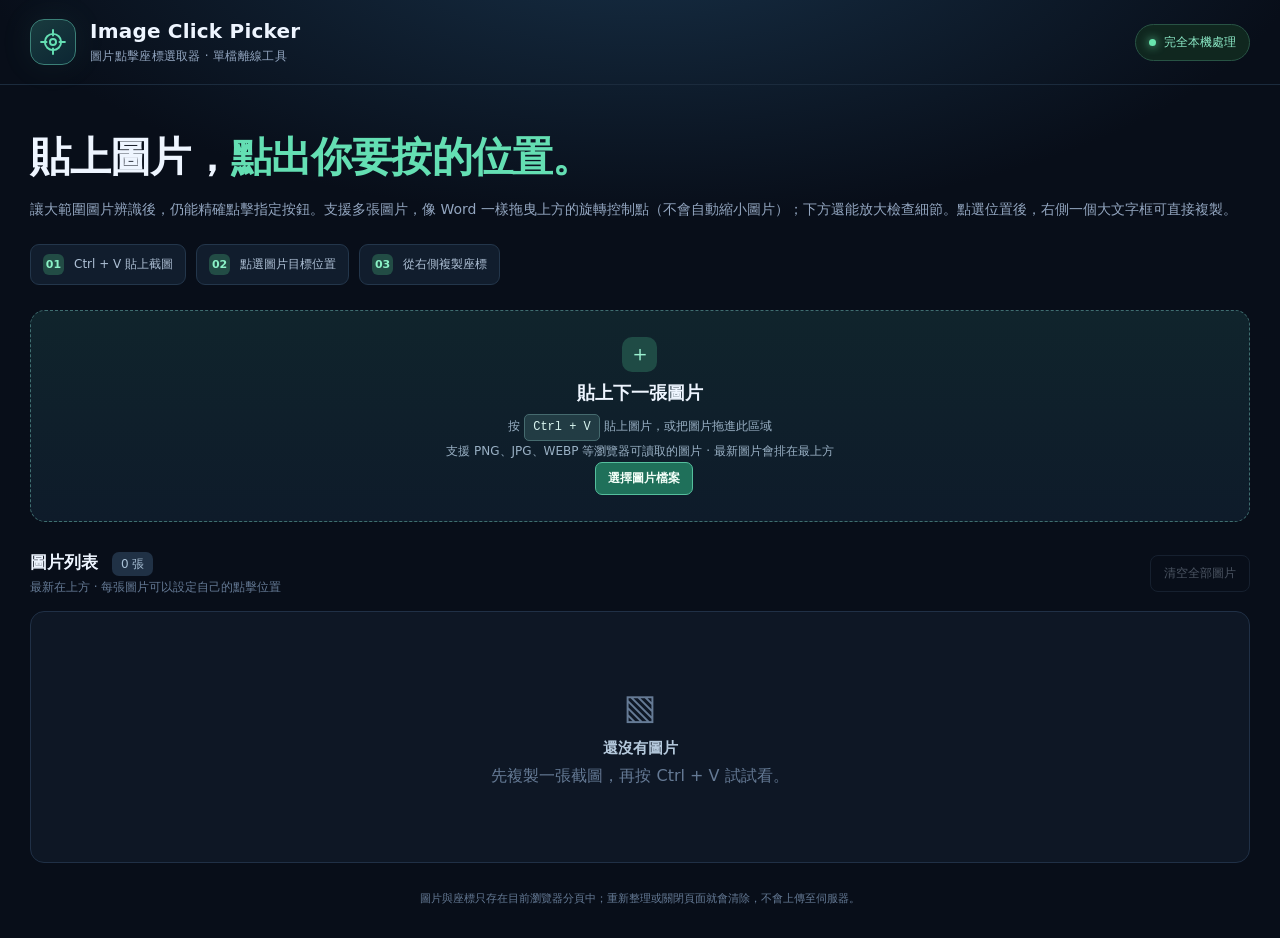
<file: image-click-picker.html>
<!doctype html>
<html lang="zh-Hant">
<head>
  <meta charset="utf-8">
  <meta name="viewport" content="width=device-width, initial-scale=1">
  <meta name="color-scheme" content="dark">
  <title>Image Click Picker | 圖片點擊座標選取器</title>
  <style>
    :root {
      --bg: #080e19; --surface: #0f1928; --surface2: #142134;
      --border: #26374d; --border-soft: #1d2c40;
      --text: #eef5ff; --subtle: #93a6c0; --muted: #657a95;
      --accent: #64dfb3; --accent-dark: #1a574e; --blue: #75aaff;
      --danger: #ff7b8d; --shadow: 0 16px 54px rgba(0,0,0,.2);
    }
    * { box-sizing: border-box; }
    html { scroll-behavior: smooth; }
    body { margin: 0; min-width: 320px; background: radial-gradient(ellipse 900px 400px at 50% -80px, #173047 0%, var(--bg) 75%); color: var(--text); font-family: Inter, "Segoe UI", "Noto Sans TC", "Microsoft JhengHei", system-ui, sans-serif; }
    button, input, textarea { font: inherit; }
    button { cursor: pointer; }
    button:focus-visible, input:focus-visible, textarea:focus-visible, .image-stage canvas:focus-visible { outline: 3px solid var(--blue); outline-offset: 3px; }
    .wrap { max-width: 1360px; margin: 0 auto; padding: 0 30px; }
    .top { border-bottom: 1px solid #1b2b3d; }
    .top-inner { height: 84px; display: flex; justify-content: space-between; align-items: center; gap: 20px; }
    .brand { display: flex; align-items: center; gap: 14px; min-width: 0; }
    .logo { display: grid; place-items: center; width: 46px; height: 46px; flex-shrink: 0; border: 1px solid #3b8077; border-radius: 14px; color: var(--accent); background: linear-gradient(145deg,#193b3e,#0c2633); box-shadow: 0 0 35px rgba(100,223,179,.08); }
    .logo svg { width: 26px; height: 26px; }
    .brand h1 { margin: 0; font-size: 20px; font-weight: 760; line-height: 1.2; letter-spacing: .2px; }
    .brand .sub { margin-top: 5px; color: var(--subtle); font-size: 12px; letter-spacing: .3px; }
    .private { display: flex; align-items: center; gap: 8px; padding: 9px 13px; border: 1px solid #285344; background: #10271f; color: #8debc8; font-size: 12px; border-radius: 100px; white-space: nowrap; }
    .private:before { content: ""; width: 7px; height: 7px; border-radius: 50%; background: #68e5ad; box-shadow: 0 0 10px #68e5ad; }
    .intro { padding-top: 45px; padding-bottom: 25px; }
    .intro h2 { margin: 0 0 11px; font-size: clamp(26px, 3.6vw, 41px); letter-spacing: -.85px; font-weight: 780; }
    .intro h2 span { color: var(--accent); }
    .intro p { margin: 0; color: var(--subtle); font-size: 14px; line-height: 1.9; }
    .steps { display: flex; flex-wrap: wrap; gap: 10px; margin-top: 21px; }
    .step { display: flex; gap: 10px; align-items: center; padding: 9px 12px; border: 1px solid #23364b; border-radius: 9px; color: #aec0d5; background: #111d2d; font-size: 12px; }
    .step strong { font-size: 11px; width: 21px; height: 21px; border-radius: 6px; display: grid; place-items: center; background: #224c45; color: #8bf2c7; }
    .drop { border: 1.5px dashed #3f6e70; border-radius: 15px; background: linear-gradient(180deg,#10242c,#0e1b2a); min-height: 169px; display: flex; align-items: center; justify-content: center; text-align: center; padding: 26px; transition: background .18s, border-color .18s, transform .18s; position: relative; }
    .drop.dragging { background: #163c40; border-color: #8ff1cd; transform: scale(1.005); }
    .drop-symbol { width: 35px; height: 35px; margin: 0 auto 9px; border-radius: 10px; color: #9bf1d0; display: grid; place-items: center; background: #1f4b45; font-size: 22px; }
    .drop-title { font-size: 18px; font-weight: 760; }
    .drop-desc { font-size: 12px; color: #9ab1c5; margin-top: 9px; line-height: 1.75; }
    .key { display: inline-block; border: 1px solid #466b6f; background: #223c44; padding: 2px 8px; color: #d8f4ef; border-radius: 5px; font-size: 12px; font-family: Consolas, monospace; white-space: nowrap; }
    .add-button { margin-left: 9px; border-radius: 7px; border: 1px solid #55bf9d; background: #1f705a; color: #f4fff9; padding: 7px 12px; font-size: 12px; font-weight: 700; }
    .add-button:hover { background: #288c70; }
    .toolbar { display: flex; justify-content: space-between; align-items: center; flex-wrap: wrap; gap: 14px; margin: 29px 0 15px; }
    .toolbar .title { font-weight: 740; font-size: 17px; }
    .toolbar .count { font-weight: 500; background: #203145; border-radius: 7px; color: #aac2d7; font-size: 12px; padding: 5px 9px; margin-left: 8px; }
    .toolbar .hint { font-size: 12px; color: var(--muted); margin-top: 5px; }
    .clear { color: #c4d3e6; background: transparent; border: 1px solid #314359; border-radius: 8px; padding: 9px 13px; font-size: 12px; }
    .clear:hover:not(:disabled) { border-color: #ae5e73; color: #ffbac4; }
    .clear:disabled { opacity: .35; cursor: not-allowed; }
    .cards { display: flex; flex-direction: column; gap: 20px; padding-bottom: 60px; }
    .empty { border: 1px solid #203046; border-radius: 14px; padding: 75px 20px; text-align: center; color: var(--muted); background: #0e1725; }
    .empty .icon { font-size: 35px; margin-bottom: 12px; }
    .empty strong { color: #b6cadd; font-size: 15px; display: block; margin-bottom: 8px; }
    .card { background: #101b2b; border: 1px solid var(--border); border-radius: 15px; overflow: hidden; box-shadow: var(--shadow); }
    .card-head { padding: 15px 18px; display: flex; align-items: center; gap: 12px; justify-content: space-between; border-bottom: 1px solid var(--border-soft); }
    .card-ident { min-width: 0; display: flex; align-items: center; gap: 11px; }
    .num { background: #1b3b3a; border: 1px solid #306356; color: #8cecc4; border-radius: 7px; font: 700 11px Consolas, monospace; padding: 7px 8px; white-space: nowrap; }
    .file-meta { min-width: 0; }
    .filename { font-weight: 660; font-size: 14px; white-space: nowrap; overflow: hidden; text-overflow: ellipsis; max-width: 660px; }
    .dims { color: var(--muted); font-size: 12px; margin-top: 4px; }
    .remove { height: 32px; width: 32px; flex-shrink: 0; border: 1px solid #344254; color: #9aadc4; background: #1b2a3d; border-radius: 8px; font-size: 23px; display: grid; place-items: center; line-height: 1; padding: 0; }
    .remove:hover { color: var(--danger); border-color: #975362; background: #382634; }
    .card-body { display: grid; grid-template-columns: minmax(0, 1fr) minmax(350px, 395px); }
    .image-panel { min-width: 0; padding: 21px; display: flex; flex-direction: column; justify-content: space-between; gap: 14px; }
    /* The scroll viewport is independent of the image resolution/rotation. Rotating never auto-shrinks the picture. */
    .image-space { width: 100%; min-width: 0; height: clamp(360px, 61vh, 630px); background: radial-gradient(ellipse at center, #101f30, #09121e); border: 1px solid #20334a; border-radius: 10px; overflow: auto; overscroll-behavior: contain; scrollbar-color: #345d65 #0a1622; }
    .image-view { box-sizing: border-box; display: grid; place-items: center; width: max-content; min-width: 100%; min-height: 100%; padding: 92px 64px; }
    .image-stage { position: relative; display: inline-block; line-height: 0; flex: 0 0 auto; }
    .image-stage canvas { display: block; max-width: none; max-height: none; cursor: crosshair; user-select: none; touch-action: manipulation; }
    .marker-container { position: absolute; inset: 0; pointer-events: none; }
    /* Word-style selection frame, stem and draggable rotation knob */
    .selection-frame { position: absolute; border: 2px solid #77caff; outline: 1px solid rgba(4,25,41,.7); pointer-events: none; transform-origin: center center; z-index: 4; }
    .selection-frame::before { content: ""; position: absolute; inset: -4px; border: 1px dashed rgba(200,242,255,.45); pointer-events: none; }
    .rotation-stem { position: absolute; left: 50%; top: -44px; height: 42px; width: 2px; background: #9be4ff; transform: translateX(-50%); pointer-events: none; }
    .rotation-handle { position: absolute; left: 50%; top: -76px; width: 35px; height: 35px; padding: 0; border: 2px solid #9ed9ff; border-radius: 50%; background: #173e5b; color: white; display: grid; place-items: center; font-size: 22px; line-height: 1; box-shadow: 0 3px 15px rgba(0,0,0,.7), 0 0 0 4px rgba(104,192,250,.17); cursor: grab; pointer-events: auto; touch-action: none; user-select: none; transform: translateX(-50%) rotate(var(--counter-rotation)); }
    .rotation-handle:hover, .rotation-handle:focus-visible, .card.is-rotating .rotation-handle { background: #267dab; border-color: #e0fbff; box-shadow: 0 3px 20px rgba(0,0,0,.7), 0 0 0 7px rgba(108,204,255,.23); }
    .card.is-rotating .rotation-handle { cursor: grabbing; }
    .rotation-bubble { position: absolute; top: -75px; left: calc(50% + 24px); font: 700 12px Consolas, monospace; border: 1px solid #4a9cb1; color: #b8fcff; background: #102b3d; padding: 7px 9px; border-radius: 7px; white-space: nowrap; pointer-events: none; transform: rotate(var(--counter-rotation)); box-shadow: 0 2px 9px #0009; }

    .rotate-bar { display: flex; align-items: center; flex-wrap: wrap; gap: 9px; padding: 11px 12px; border-radius: 9px; border: 1px solid #2c4654; background: #10252e; }
    .rotate-status { color: #aec8d5; font-size: 12px; white-space: nowrap; margin-right: auto; }
    .rotate-status output { display: inline-block; min-width: 48px; color: #9ef4cf; font: 750 15px Consolas, monospace; text-align: center; }
    .rotate-button { border: 1px solid #476b7a; background: #1b3944; color: #d3ebe7; padding: 7px 10px; border-radius: 7px; font-size: 12px; white-space: nowrap; }
    .rotate-button:hover { background: #2c5660; }
    .rotate-angle { width: 68px; border: 1px solid #476b7a; color: #effff9; background: #0a1927; border-radius: 7px; padding: 7px 8px; font: 700 12px Consolas, monospace; }
    .rotate-hint { color: #88acba; font-size: 11px; line-height: 1.5; }
    .zoom-bar { display: flex; flex-wrap: wrap; align-items: center; gap: 12px; padding: 12px 14px; background: #101e34; border: 1px solid #305064; border-radius: 10px; }
    .zoom-title { color: #b6d1e5; font-size: 13px; font-weight: 650; white-space: nowrap; }
    .zoom-controls { display: flex; align-items: center; flex: 1 1 290px; gap: 9px; min-width: 0; }
    .zoom-button { flex: none; display: inline-grid; place-items: center; min-width: 36px; height: 36px; padding: 0 10px; border-radius: 8px; border: 1px solid #446a7c; background: #1a3448; color: #e8f8ff; font-weight: 780; font-size: 19px; }
    .zoom-button:hover:not(:disabled) { background: #2b5366; }
    .zoom-button:disabled { opacity: .35; cursor: not-allowed; }
    .zoom-slider { flex: 1 1 130px; min-width: 60px; accent-color: #65e1b2; cursor: pointer; }
    .zoom-value { min-width: 55px; color: #a5f5d4; font: 730 15px Consolas, monospace; text-align: right; }
    .zoom-reset { font-size: 12px; font-weight: 600; padding: 0 12px; }
    .zoom-note { width: 100%; font-size: 11px; color: #91b1c5; line-height: 1.55; }
    .marker { position: absolute; z-index: 2; pointer-events: none; width: 20px; height: 20px; border-radius: 50%; border: 2px solid #f7fffc; background: rgba(50,220,168,.28); box-shadow: 0 0 0 5px rgba(69,221,166,.23), 0 0 20px rgba(69,221,166,.9), 0 2px 8px #000; transform: translate(-50%,-50%); }
    .marker:before, .marker:after { content: ""; position: absolute; background: #fff; opacity: .9; }
    .marker:before { width: 2px; height: 32px; top: -8px; left: 7px; }
    .marker:after { height: 2px; width: 32px; left: -8px; top: 7px; }
    .marker-label { position: absolute; z-index: 3; pointer-events: none; border: 1px solid #5be6b3; background: #0f322b; color: #c7ffe9; font: 700 12px Consolas, monospace; padding: 7px 9px; white-space: nowrap; border-radius: 6px; transform: translate(15px,-50%); box-shadow: 0 4px 14px rgba(0,0,0,.4); line-height: 1.25; }
    .marker-label.on-left { transform: translate(calc(-100% - 15px),-50%); }
    .image-help { color: #8b9fb9; font-size: 12px; display: flex; gap: 8px; align-items: center; justify-content: space-between; flex-wrap: wrap; line-height: 1.6; }
    .image-help b { color: #a4f1d2; font-weight: 620; }
    .center-btn { border: 1px solid #3a5361; border-radius: 7px; padding: 6px 9px; background: #172e33; color: #c2e9de; font-size: 11px; }
    .center-btn:hover { background: #234747; }
    .aside { border-left: 1px solid var(--border-soft); padding: 22px 20px; background: #111e30; min-width: 0; display: flex; flex-direction: column; gap: 12px; }
    .aside-head { display: flex; align-items: center; justify-content: space-between; margin-bottom: 2px; gap: 8px; }
    .aside h3 { margin: 0; font-size: 15px; }
    .state { border: 1px solid #42526a; background: #243349; color: #b9c8dd; font-size: 11px; border-radius: 100px; padding: 5px 9px; white-space: nowrap; }
    .state.ready { background: #183c33; border-color: #336c55; color: #8cefbe; }
    .xy { display: grid; grid-template-columns: 1fr 1fr; gap: 9px; margin-bottom: 20px; }
    .xy-cell { border: 1px solid #2c3c53; background: #0b1624; padding: 13px; border-radius: 8px; }
    .xy-cell small { display: block; color: #8099b5; font: 500 11px Consolas, monospace; margin-bottom: 6px; }
    .xy-cell span { font: 760 24px Consolas, monospace; color: #f0f8ff; }
    .field { margin-bottom: 16px; }
    .field label { display: flex; justify-content: space-between; gap: 8px; align-items: center; color: #bccbde; font-size: 12px; margin-bottom: 8px; }
    .field label .note { color: #758aa2; font-size: 10px; }
    .field-row { display: flex; align-items: stretch; gap: 7px; }
    .field input, .field textarea { min-width: 0; width: 100%; border: 1px solid #32465f; border-radius: 8px; padding: 12px 10px; background: #0c1826; color: #dbe8f9; font-family: Consolas, "Cascadia Code", monospace; font-size: 12px; outline: none; resize: none; }
    .field input:focus, .field textarea:focus { border-color: #5dc5b5; }
    .field input::placeholder { color: #5e748c; }
    .field input[readonly], .field textarea[readonly] { cursor: text; }
    .copy { border: 1px solid #476b7a; border-radius: 8px; color: #a4e9d3; padding: 0 12px; background: #1e3d45; font-size: 12px; white-space: nowrap; }
    .copy:hover:not(:disabled) { background: #2b5d5d; color: white; }
    .copy:disabled { opacity: .35; cursor: not-allowed; }
    .coordinate-label { display: flex; justify-content: space-between; gap: 8px; align-items: center; font-size: 12px; font-weight: 680; color: #c5d8ec; }
    .coordinate-label span { font-size: 11px; font-weight: 400; color: #8a9fb7; }
    .coordinate-box { display: block; width: 100%; min-height: 260px; height: 300px; resize: vertical; border: 1px solid #3c6273; border-radius: 10px; padding: 14px; color: #d6fbe9; background: #081622; font: 13px/1.8 Consolas, "Cascadia Code", monospace; tab-size: 2; }
    .coordinate-box:focus { outline: 2px solid #6ee0c0; outline-offset: 2px; }
    .coordinate-actions { display: flex; gap: 9px; flex-wrap: wrap; }
    .coordinate-actions .copy { min-height: 39px; padding: 8px 13px; font-weight: 700; }
    .coordinate-actions .primary-copy { background: #1e6b55; color: #effff6; border-color: #50b793; flex: 1 1 150px; }
    .coordinate-actions .primary-copy:hover { background: #28856b; }
    .coordinate-actions .secondary-copy { flex: 1 1 130px; }
    .aside-tip { border-top: 1px solid #2a3b50; margin-top: 2px; padding-top: 12px; color: #8ea7bb; font-size: 11px; line-height: 1.75; }

    .aside-tip b { color: #a1ead1; }
    .footer { text-align: center; margin: -32px 0 32px; color: var(--muted); font-size: 11px; }
    .toast { position: fixed; bottom: 24px; left: 50%; transform: translate(-50%,20px); background: #174237; border: 1px solid #57c59c; color: #e1fff2; padding: 11px 16px; border-radius: 9px; font-size: 13px; z-index: 999; box-shadow: 0 13px 30px #0007; opacity: 0; pointer-events: none; transition: opacity .2s, transform .2s; max-width: calc(100vw - 30px); text-align: center; }
    .toast.show { opacity: 1; transform: translate(-50%,0); }
    @media (max-width: 970px) { .card-body { grid-template-columns: 1fr; } .aside { border-left: 0; border-top: 1px solid var(--border-soft); } .filename { max-width: 65vw; } }
    @media (max-width: 600px) { .rotate-status { flex-basis: 100%; } .rotate-bar { padding: 10px; gap: 7px; } .wrap { padding: 0 15px; } .top-inner { height: 73px; } .logo { height: 39px; width: 39px; } .brand h1 { font-size: 16px; } .brand .sub { font-size: 10px; } .private { padding: 7px 8px; font-size: 10px; } .intro { padding-top: 30px; } .intro h2 { font-size: 26px; } .intro p { font-size: 12px; } .drop { min-height: 148px; padding: 18px 10px; } .drop-title { font-size: 15px; } .drop-desc { font-size: 11px; } .add-button { display: block; margin: 10px auto 0; } .image-panel { padding: 12px; } .image-space { height: 410px; min-height: 280px; } .image-view { padding: 82px 38px; } .zoom-bar { padding: 10px; } .aside { padding: 17px 13px; } .card-head { padding: 12px; } .filename { max-width: 58vw; } .step { font-size: 11px; padding: 8px; } .marker-label { font-size: 10px; padding: 5px; } .coordinate-box { min-height: 210px; } }
  </style>
</head>
<body>
  <header class="top">
    <div class="wrap top-inner">
      <div class="brand">
        <div class="logo" aria-hidden="true"><svg viewBox="0 0 24 24" fill="none" stroke="currentColor" stroke-width="1.8" stroke-linecap="round"><circle cx="12" cy="12" r="7.5"/><circle cx="12" cy="12" r="2.8"/><path d="M12 1v5M12 18v5M1 12h5M18 12h5"/></svg></div>
        <div><h1>Image Click Picker</h1><div class="sub">圖片點擊座標選取器 · 單檔離線工具</div></div>
      </div>
      <div class="private">完全本機處理</div>
    </div>
  </header>
  <main class="wrap">
    <section class="intro">
      <h2>貼上圖片，<span>點出你要按的位置。</span></h2>
      <p>讓大範圍圖片辨識後，仍能精確點擊指定按鈕。支援多張圖片，像 Word 一樣拖曳上方的旋轉控制點（不會自動縮小圖片）；下方還能放大檢查細節。點選位置後，右側一個大文字框可直接複製。</p>
      <div class="steps" aria-label="操作步驟">
        <div class="step"><strong>01</strong> Ctrl + V 貼上截圖</div>
        <div class="step"><strong>02</strong> 點選圖片目標位置</div>
        <div class="step"><strong>03</strong> 從右側複製座標</div>
      </div>
    </section>
    <section id="drop" class="drop" aria-label="貼上或拖入圖片">
      <div>
        <div class="drop-symbol" aria-hidden="true">＋</div>
        <div class="drop-title">貼上下一張圖片</div>
        <div class="drop-desc">按 <span class="key">Ctrl + V</span> 貼上圖片，或把圖片拖進此區域<br>支援 PNG、JPG、WEBP 等瀏覽器可讀取的圖片 · 最新圖片會排在最上方</div>
        <button type="button" id="pickFiles" class="add-button">選擇圖片檔案</button>
      </div>
    </section>
    <input type="file" id="fileInput" accept="image/*" multiple hidden>
    <div class="toolbar">
      <div><div class="title">圖片列表 <span id="count" class="count">0 張</span></div><div class="hint">最新在上方 · 每張圖片可以設定自己的點擊位置</div></div>
      <button type="button" id="clearAll" class="clear" disabled>清空全部圖片</button>
    </div>
    <div id="cards" class="cards" aria-live="polite"><div class="empty"><div class="icon">▧</div><strong>還沒有圖片</strong>先複製一張截圖，再按 Ctrl + V 試試看。</div></div>
    <div class="footer">圖片與座標只存在目前瀏覽器分頁中；重新整理或關閉頁面就會清除，不會上傳至伺服器。</div>
  </main>
  <div id="toast" class="toast" role="status" aria-live="polite"></div>
  <script>
    (() => {
      'use strict';
      const cardsEl = document.getElementById('cards');
      const countEl = document.getElementById('count');
      const clearButton = document.getElementById('clearAll');
      const fileInput = document.getElementById('fileInput');
      const dropEl = document.getElementById('drop');
      const toastEl = document.getElementById('toast');
      const photos = [];
      let sequence = 0;
      let toastTimeout;

      const escapeHtml = (value) => String(value).replace(/[&<>"']/g, c => ({'&':'&amp;','<':'&lt;','>':'&gt;','"':'&quot;',"'":'&#39;'}[c]));
      const fixed = n => n.toFixed(5);
      function notify(message) {
        toastEl.textContent = message;
        toastEl.classList.add('show');
        clearTimeout(toastTimeout);
        toastTimeout = setTimeout(() => toastEl.classList.remove('show'), 2500);
      }
      async function loadImage(file, displayName) {
        if (!file || !file.type.startsWith('image/')) return null;
        const id = String(++sequence);
        const url = URL.createObjectURL(file);
        try {
          const dimensions = await new Promise((resolve, reject) => {
            const img = new Image();
            img.onload = () => resolve({w: img.naturalWidth, h: img.naturalHeight, image: img});
            img.onerror = reject;
            img.src = url;
          });
          if (!dimensions.w || !dimensions.h) throw new Error('Empty image');
          return { id, url, image: dimensions.image, name: displayName || file.name || '未命名圖片', w: dimensions.w, h: dimensions.h, point: null, rotation: 0, zoom: 100, baseScale: null };
        } catch (err) { URL.revokeObjectURL(url); return null; }
      }
      async function addFiles(files, source='file') {
        const candidates = [...files].filter(f => f && f.type.startsWith('image/'));
        if (!candidates.length) { notify('沒有找到可貼上的圖片'); return; }
        const loaded = await Promise.all(candidates.map((file, idx) => loadImage(file, source === 'paste' ? `貼上的圖片 ${new Date().toLocaleTimeString('zh-TW', {hour12:false})}${candidates.length > 1 ? ' · '+(idx+1) : ''}` : file.name)));
        const valid = loaded.filter(Boolean);
        if (!valid.length) { notify('圖片讀取失敗，請試試 PNG 或 JPG'); return; }
        photos.unshift(...valid.reverse());
        renderAll();
        notify(`已新增 ${valid.length} 張圖片，請點圖設定位置`);
      }
      const findPhoto = id => photos.find(p => p.id === id);
      // Rotate clockwise on the preview only. All exported click offsets remain relative
      // to the ORIGINAL template image, so OpenCV matches do not need rotating.
      const normalizeAngle = degrees => ((Math.round(degrees) % 360) + 360) % 360;
      // A fixed, rotation-independent scale prevents the visual image size from changing
      // as the user rotates it. The containing canvas is a constant diagonal-sized square
      // so the rotate handle/center does not jump while dragging.
      function rotationGeometry(p) {
        const angle = p.rotation * Math.PI / 180;
        const cos = Math.cos(angle), sin = Math.sin(angle);
        const diagonal = Math.hypot(p.w, p.h);
        const scale = (p.baseScale || 1) * p.zoom / 100;
        return {cos, sin, width: diagonal, height: diagonal, scale};
      }
      function drawPreview(p, card) {
        const canvas = card.querySelector('.image-stage canvas');
        if (!canvas || !p.image) return;
        if (p.baseScale === null) {
          const viewport = card.querySelector('.image-space');
          const availableWidth = Math.max(140, viewport.clientWidth - (window.innerWidth < 600 ? 58 : 120));
          p.baseScale = Math.min(1, availableWidth / p.w, 470 / p.h);
        }
        const g = rotationGeometry(p);
        const width = Math.max(1, Math.ceil(g.width * g.scale));
        const height = width;
        if (canvas.width !== width) canvas.width = width;
        if (canvas.height !== height) canvas.height = height;
        canvas.style.width = `${width}px`;
        canvas.style.height = `${height}px`;
        const ctx = canvas.getContext('2d');
        if (!ctx) return;
        ctx.clearRect(0, 0, width, height);
        ctx.save();
        ctx.translate(width / 2, height / 2);
        ctx.rotate(p.rotation * Math.PI / 180);
        ctx.scale(g.scale, g.scale);
        ctx.imageSmoothingEnabled = true;
        ctx.imageSmoothingQuality = 'high';
        ctx.drawImage(p.image, -p.w / 2, -p.h / 2, p.w, p.h);
        ctx.restore();
        card.querySelector('.marker-container').innerHTML = markerHtml(p);
        updateRotationFrame(p, card, g, width, height);
      }
      function updateRotationFrame(p, card, geometry, width, height) {
        const frame = card.querySelector('.selection-frame');
        if (!frame) return;
        frame.style.left = '50%';
        frame.style.top = '50%';
        frame.style.width = `${100 * p.w * geometry.scale / width}%`;
        frame.style.height = `${100 * p.h * geometry.scale / height}%`;
        frame.style.transform = `translate(-50%, -50%) rotate(${p.rotation}deg)`;
        frame.style.setProperty('--counter-rotation', `-${p.rotation}deg`);
        frame.querySelector('.rotation-bubble').textContent = `${p.rotation}°`;
      }
      const coordinate = photo => {
        if (!photo.point) return {xy:'', relative:'', python:'', x:'—', y:'—'};
        const {x,y} = photo.point;
        return {
          x:String(x), y:String(y),
          xy:`(${x}, ${y})`,
          relative:`(${fixed(x / photo.w)}, ${fixed(y / photo.h)})`,
          python:`pyautogui.click(match_x + ${x}, match_y + ${y})`
        };
      };
      function coordinateSummary(p) {
        const c = coordinate(p);
        const lines = [
          `圖片：${p.name}`,
          `原圖尺寸：${p.w} × ${p.h} px`,
          `預覽旋轉角度（順時針）：${p.rotation}°`,
          `預覽縮放倍率：${p.zoom}%`,
          ``,
        ];
        if (!p.point) {
          lines.push('點擊位置：尚未選取', '', '請先在左側圖片上點選目標位置。');
        } else {
          lines.push(
            `原圖像素座標 (X, Y)：${c.xy}`,
            `相對座標 (0~1)：${c.relative}`,
            `X 偏移：${c.x} px`,
            `Y 偏移：${c.y} px`,
            ``,
            `Python (辨識到圖片左上角後)：`,
            c.python,
          );
        }
        return lines.join('\n');
      }
      function cardTemplate(p) {
        const hasPoint = !!p.point;
        return `
          <article class="card" data-id="${p.id}">
            <div class="card-head">
              <div class="card-ident"><span class="num">#${p.id.padStart(2,'0')}</span><div class="file-meta"><div class="filename" title="${escapeHtml(p.name)}">${escapeHtml(p.name)}</div><div class="dims">原圖 ${p.w} × ${p.h} px</div></div></div>
              <button type="button" class="remove" data-action="remove" aria-label="刪除 ${escapeHtml(p.name)}" title="刪除這張圖片">×</button>
            </div>
            <div class="card-body">
              <section class="image-panel">
                <div class="image-space" aria-label="圖片預覽區，可以使用捲軸查看放大或旋轉後的部分"><div class="image-view"><div class="image-stage"><canvas aria-label="${escapeHtml(p.name)}，點選欲點擊的位置" role="img" tabindex="0" data-action="point"></canvas><div class="marker-container">${markerHtml(p)}</div><div class="selection-frame"><span class="rotation-stem"></span><button type="button" class="rotation-handle" data-action="rotate-handle" aria-label="拖曳旋轉圖片" title="像 Word 一樣，拖曳此控制點旋轉圖片；按住 Shift 每 15° 吸附。雙擊重設。">↻</button><span class="rotation-bubble">${p.rotation}°</span></div></div></div></div>
                <div class="rotate-bar" aria-label="圖片旋轉設定">
                  <span class="rotate-status">旋轉角度：<output class="rotate-label">${p.rotation}°</output></span>
                  <button type="button" class="rotate-button" data-action="rotate-left" title="逆時針轉 90 度">↶ 左轉 90°</button>
                  <button type="button" class="rotate-button" data-action="rotate-right" title="順時針轉 90 度">↷ 右轉 90°</button>
                  <label class="rotate-hint" for="angle-${p.id}">自訂角度</label><input type="number" id="angle-${p.id}" class="rotate-angle" data-action="rotate-angle" min="-360" max="360" step="1" value="${p.rotation}" aria-label="旋轉角度（度）">
                  <button type="button" class="rotate-button" data-action="rotate-reset" title="恢復原始角度">重設 0°</button>
                </div>
                <div class="zoom-bar" aria-label="圖片放大與縮小設定">
                  <span class="zoom-title">🔎 圖片縮放</span>
                  <div class="zoom-controls">
                    <button type="button" class="zoom-button" data-action="zoom-out" title="縮小 25%" aria-label="縮小 25%" ${p.zoom <= 25 ? 'disabled' : ''}>−</button>
                    <input type="range" class="zoom-slider" data-action="zoom-range" min="25" max="400" step="5" value="${p.zoom}" aria-label="圖片縮放倍率（25 到 400%）">
                    <button type="button" class="zoom-button" data-action="zoom-in" title="放大 25%" aria-label="放大 25%" ${p.zoom >= 400 ? 'disabled' : ''}>+</button>
                    <output class="zoom-value">${p.zoom}%</output>
                    <button type="button" class="zoom-button zoom-reset" data-action="zoom-reset" title="恢復預設圖片大小">100%</button>
                  </div>
                  <span class="zoom-note">旋轉不會自動縮小圖片；放大後可在上方預覽框捲動查看，點擊座標仍為原圖座標。</span>
                </div>
                <div class="image-help"><span>↻ <b>拖曳圖片上方的旋轉控制點</b>，像 Word 一樣調角度（Shift 吸附 15°）；<b>直接點圖片</b> 指定位置</span><button type="button" class="center-btn" data-action="center">⌖ 設為圖片中心</button></div>
                <div class="rotate-hint">旋轉只影響圖片預覽。右側的 X / Y 始終是<strong>原圖座標</strong>，用於未旋轉圖片的模板比對。</div>
              </section>
              <aside class="aside">
                <div class="aside-head"><h3>座標與旋轉資訊</h3><span class="state ${hasPoint?'ready':''}">${hasPoint?'✓ 已選定':'尚未選定'}</span></div>
                <label for="coordinate-${p.id}" class="coordinate-label">完整座標文字 <span>單一大文字框 · 可直接全選</span></label>
                <textarea id="coordinate-${p.id}" class="coordinate-box" readonly spellcheck="false" aria-label="${escapeHtml(p.name)} 的全部座標資訊">${escapeHtml(coordinateSummary(p))}</textarea>
                <div class="coordinate-actions">
                  <button type="button" class="copy primary-copy" data-copy="all">⧉ 複製整個文字框</button>
                  <button type="button" class="copy secondary-copy" data-copy="xy" ${hasPoint?'':'disabled'}>僅複製 (X, Y)</button>
                </div>
                <div class="aside-tip"><b>座標說明：</b>右側的 X / Y 是<strong>原圖座標</strong>，不會因預覽旋轉而改變。圖片辨識後，滑鼠點擊位置為 <code>(match_x + X, match_y + Y)</code>；角度會一併寫入文字框。</div>
              </aside>
            </div>
          </article>`;
      }
      function markerHtml(p) {
        if (!p.point) return '';
        const {x,y}=p.point;
        const g=rotationGeometry(p);
        // Keep the marker on the same original pixel after rotation.
        const localX = (x + 0.5 - p.w / 2) * g.scale;
        const localY = (y + 0.5 - p.h / 2) * g.scale;
        const previewWidth = Math.max(1, Math.ceil(g.width * g.scale));
        const previewHeight = Math.max(1, Math.ceil(g.height * g.scale));
        const rx=100 * (previewWidth / 2 + localX*g.cos - localY*g.sin) / previewWidth;
        const ry=100 * (previewHeight / 2 + localX*g.sin + localY*g.cos) / previewHeight;
        const pos = `left:${rx}%;top:${ry}%`;
        return `<span class="marker" style="${pos}"></span><span class="marker-label ${rx>60?'on-left':''}" style="${pos}">(${x}, ${y})</span>`;
      }
      function renderAll() {
        countEl.textContent = `${photos.length} 張`;
        clearButton.disabled = photos.length === 0;
        cardsEl.innerHTML = photos.length ? photos.map(cardTemplate).join('') : '<div class="empty"><div class="icon">▧</div><strong>還沒有圖片</strong>先複製一張截圖，再按 Ctrl + V 試試看。</div>';
        photos.forEach(photo => {
          const card=cardsEl.querySelector(`.card[data-id="${photo.id}"]`);
          if (card) drawPreview(photo, card);
        });
      }
      function setRotation(photo, degrees, card) {
        if (!Number.isFinite(degrees)) return;
        photo.rotation = normalizeAngle(degrees);
        card.querySelector('.rotate-label').textContent = `${photo.rotation}°`;
        card.querySelector('.rotate-angle').value = photo.rotation;

        drawPreview(photo, card);
        card.querySelector('.coordinate-box').value = coordinateSummary(photo);
      }
      function setZoom(photo, percent, card) {
        if (!Number.isFinite(percent)) return;
        const viewport = card.querySelector('.image-space');
        // Keep the user's current viewed region approximately centered when zooming.
        const beforeCenterX = viewport.scrollLeft + viewport.clientWidth / 2;
        const beforeCenterY = viewport.scrollTop + viewport.clientHeight / 2;
        const beforeContent = card.querySelector('.image-view');
        const beforeExtentW = beforeContent.scrollWidth;
        const beforeExtentH = beforeContent.scrollHeight;
        const normX = beforeExtentW ? beforeCenterX / beforeExtentW : 0.5;
        const normY = beforeExtentH ? beforeCenterY / beforeExtentH : 0.5;
        photo.zoom = Math.min(400, Math.max(25, Math.round(percent / 5) * 5));
        const slider = card.querySelector('.zoom-slider');
        slider.value = photo.zoom;
        card.querySelector('.zoom-value').textContent = `${photo.zoom}%`;
        card.querySelector('[data-action="zoom-out"]').disabled = photo.zoom <= 25;
        card.querySelector('[data-action="zoom-in"]').disabled = photo.zoom >= 400;
        drawPreview(photo, card);
        // Rescale scroll coordinates without moving the chosen image content dramatically.
        const afterContent = card.querySelector('.image-view');
        viewport.scrollLeft = Math.max(0, normX * afterContent.scrollWidth - viewport.clientWidth / 2);
        viewport.scrollTop = Math.max(0, normY * afterContent.scrollHeight - viewport.clientHeight / 2);
        card.querySelector('.coordinate-box').value = coordinateSummary(photo);
      }
      function updateCard(photo) {
        const card=cardsEl.querySelector(`.card[data-id="${photo.id}"]`);
        if (!card) return;
        card.querySelector('.marker-container').innerHTML=markerHtml(photo);
        card.querySelector('.coordinate-box').value=coordinateSummary(photo);
        const state=card.querySelector('.state');
        state.classList.add('ready');state.textContent='✓ 已選定';
        card.querySelectorAll('[data-copy="xy"]').forEach(b=>b.disabled=false);
      }
      async function copyText(value, field) {
        try {
          if (navigator.clipboard && window.isSecureContext) await navigator.clipboard.writeText(value);
          else throw new Error('fallback');
        } catch {
          // The HTML also runs from file://, where Clipboard API may be unavailable.
          // Select the requested VALUE, not the whole summary, for the XY-only button.
          const helper=document.createElement('textarea');
          helper.value=value;
          helper.setAttribute('readonly','');
          helper.style.cssText='position:fixed;left:-9999px;top:0;opacity:0';
          document.body.appendChild(helper);
          helper.focus();
          helper.select();
          const success=document.execCommand('copy');
          helper.remove();
          if (!success) { field.focus(); field.select(); notify('無法自動複製，請選取文字後按 Ctrl+C'); return; }
        }
        notify('座標已複製到剪貼簿');
      }
      // Rotate with a direct drag gesture, as in Microsoft Word.
      // The visual rotation is clockwise-positive; exported click coordinates
      // always remain in the original unrotated image coordinate system.
      let activeRotationDrag = null;
      function pointerAngle(event, centerX, centerY) {
        return Math.atan2(event.clientY - centerY, event.clientX - centerX);
      }
      cardsEl.addEventListener('pointerdown', event => {
        const handle=event.target.closest('[data-action="rotate-handle"]');
        if (!handle || (event.pointerType === 'mouse' && event.button !== 0)) return;
        const card=handle.closest('.card');
        const photo=card && findPhoto(card.dataset.id);
        if (!photo) return;
        const rect=card.querySelector('.image-stage canvas').getBoundingClientRect();
        const centerX=rect.left+rect.width/2;
        const centerY=rect.top+rect.height/2;
        activeRotationDrag={handle, card, photo, pointerId:event.pointerId, centerX, centerY,
          previousAngle:pointerAngle(event,centerX,centerY), unroundedAngle:photo.rotation};
        handle.setPointerCapture(event.pointerId);
        card.classList.add('is-rotating');
        event.preventDefault();
        event.stopPropagation();
      });
      cardsEl.addEventListener('pointermove', event => {
        const drag=activeRotationDrag;
        if (!drag || drag.pointerId !== event.pointerId) return;
        const nextAngle=pointerAngle(event, drag.centerX, drag.centerY);
        const diff=Math.atan2(Math.sin(nextAngle-drag.previousAngle),Math.cos(nextAngle-drag.previousAngle));
        drag.unroundedAngle+=diff*180/Math.PI;
        drag.previousAngle=nextAngle;
        const degrees=event.shiftKey ? Math.round(drag.unroundedAngle/15)*15 : Math.round(drag.unroundedAngle);
        setRotation(drag.photo, degrees, drag.card);
        event.preventDefault();
      });
      function finishRotation(event) {
        if (!activeRotationDrag || (event && event.pointerId!==activeRotationDrag.pointerId)) return;
        const drag=activeRotationDrag;
        activeRotationDrag=null;
        drag.card.classList.remove('is-rotating');
        if (drag.handle.hasPointerCapture(drag.pointerId)) drag.handle.releasePointerCapture(drag.pointerId);
      }
      cardsEl.addEventListener('pointerup', finishRotation);
      cardsEl.addEventListener('pointercancel', finishRotation);
      cardsEl.addEventListener('lostpointercapture', finishRotation);
      cardsEl.addEventListener('dblclick', event => {
        const handle=event.target.closest('[data-action="rotate-handle"]');
        if (!handle) return;
        const card=handle.closest('.card');
        const photo=card && findPhoto(card.dataset.id);
        if (photo) setRotation(photo, 0, card);
        event.preventDefault();
      });
      cardsEl.addEventListener('click', event => {
        const card=event.target.closest('.card');if(!card) return;
        const photo=findPhoto(card.dataset.id);if(!photo) return;
        const remove=event.target.closest('[data-action="remove"]');
        if (remove) { photos.splice(photos.indexOf(photo),1);URL.revokeObjectURL(photo.url);renderAll();notify('已刪除圖片');return; }
        if(event.target.closest('[data-action="center"]')) {
          photo.point={x:Math.floor(photo.w/2),y:Math.floor(photo.h/2)}; updateCard(photo);return;
        }
        if(event.target.closest('[data-action="rotate-left"]')) { setRotation(photo, photo.rotation - 90, card); return; }
        if(event.target.closest('[data-action="rotate-right"]')) { setRotation(photo, photo.rotation + 90, card); return; }
        if(event.target.closest('[data-action="rotate-reset"]')) { setRotation(photo, 0, card); return; }
        if(event.target.closest('[data-action="zoom-out"]')) { setZoom(photo, photo.zoom - 25, card); return; }
        if(event.target.closest('[data-action="zoom-in"]')) { setZoom(photo, photo.zoom + 25, card); return; }
        if(event.target.closest('[data-action="zoom-reset"]')) { setZoom(photo, 100, card); return; }
        const copy=event.target.closest('[data-copy]');
        if (copy) {
          const key=copy.dataset.copy;
          const input=card.querySelector('.coordinate-box');
          const text=key==='xy' ? coordinate(photo).xy : input.value;
          if(input && text) copyText(text,input);
          return;
        }
        const canvas=event.target.closest('canvas[data-action="point"]');
        if (canvas) {
          const rect=canvas.getBoundingClientRect();
          const gx=(event.clientX-rect.left)*canvas.width/rect.width - canvas.width/2;
          const gy=(event.clientY-rect.top)*canvas.height/rect.height - canvas.height/2;
          const g=rotationGeometry(photo);
          // Apply inverse rotation to recover pixel offsets in the unrotated template.
          const originalX=(gx*g.cos + gy*g.sin)/g.scale + photo.w/2;
          const originalY=(-gx*g.sin + gy*g.cos)/g.scale + photo.h/2;
          if(originalX<0 || originalX>=photo.w || originalY<0 || originalY>=photo.h) {
            notify('請點在圖片內容上（不要點旋轉後的空白區域）');
            return;
          }
          photo.point={x:Math.floor(originalX),y:Math.floor(originalY)};
          updateCard(photo);
        }
      });
      cardsEl.addEventListener('input', event => {
        const slider = event.target.closest('[data-action="zoom-range"]');
        if (!slider) return;
        const card = slider.closest('.card');
        const photo = card && findPhoto(card.dataset.id);
        if (photo) setZoom(photo, Number(slider.value), card);
      });
      cardsEl.addEventListener('change', event => {
        const input=event.target.closest('[data-action="rotate-angle"]');
        if (!input) return;
        const card=input.closest('.card');
        const photo=card && findPhoto(card.dataset.id);
        if (!photo) return;
        const degrees=Number(input.value);
        setRotation(photo, input.value.trim() === '' || !Number.isFinite(degrees) ? photo.rotation : degrees, card);
      });
      document.addEventListener('paste', event => {
        const clipboard=event.clipboardData;
        if (!clipboard) return;
        const files=[...clipboard.items].filter(it=>it.kind==='file'&&it.type.startsWith('image/')).map(it=>it.getAsFile()).filter(Boolean);
        if (files.length) { event.preventDefault();addFiles(files,'paste'); }
      });
      document.getElementById('pickFiles').addEventListener('click',()=>fileInput.click());
      fileInput.addEventListener('change',()=>{if(fileInput.files.length)addFiles(fileInput.files);fileInput.value='';});
      let dragDepth=0;
      document.addEventListener('dragenter',e=>{if([...e.dataTransfer?.types||[]].includes('Files')){e.preventDefault();dragDepth++;dropEl.classList.add('dragging');}});
      document.addEventListener('dragover',e=>{if([...e.dataTransfer?.types||[]].includes('Files'))e.preventDefault();});
      document.addEventListener('dragleave',()=>{dragDepth=Math.max(0,dragDepth-1);if(!dragDepth)dropEl.classList.remove('dragging');});
      document.addEventListener('drop',e=>{e.preventDefault();dragDepth=0;dropEl.classList.remove('dragging');if(e.dataTransfer?.files?.length)addFiles(e.dataTransfer.files);});
      clearButton.addEventListener('click',()=>{if(photos.length && confirm(`確定要刪除全部 ${photos.length} 張圖片嗎？`)){photos.forEach(p=>URL.revokeObjectURL(p.url));photos.length=0;renderAll();notify('圖片已全部清空');}});
      window.addEventListener('pagehide',()=>photos.forEach(p=>URL.revokeObjectURL(p.url)));
    })();
  </script>
</body>
</html>
</file>
